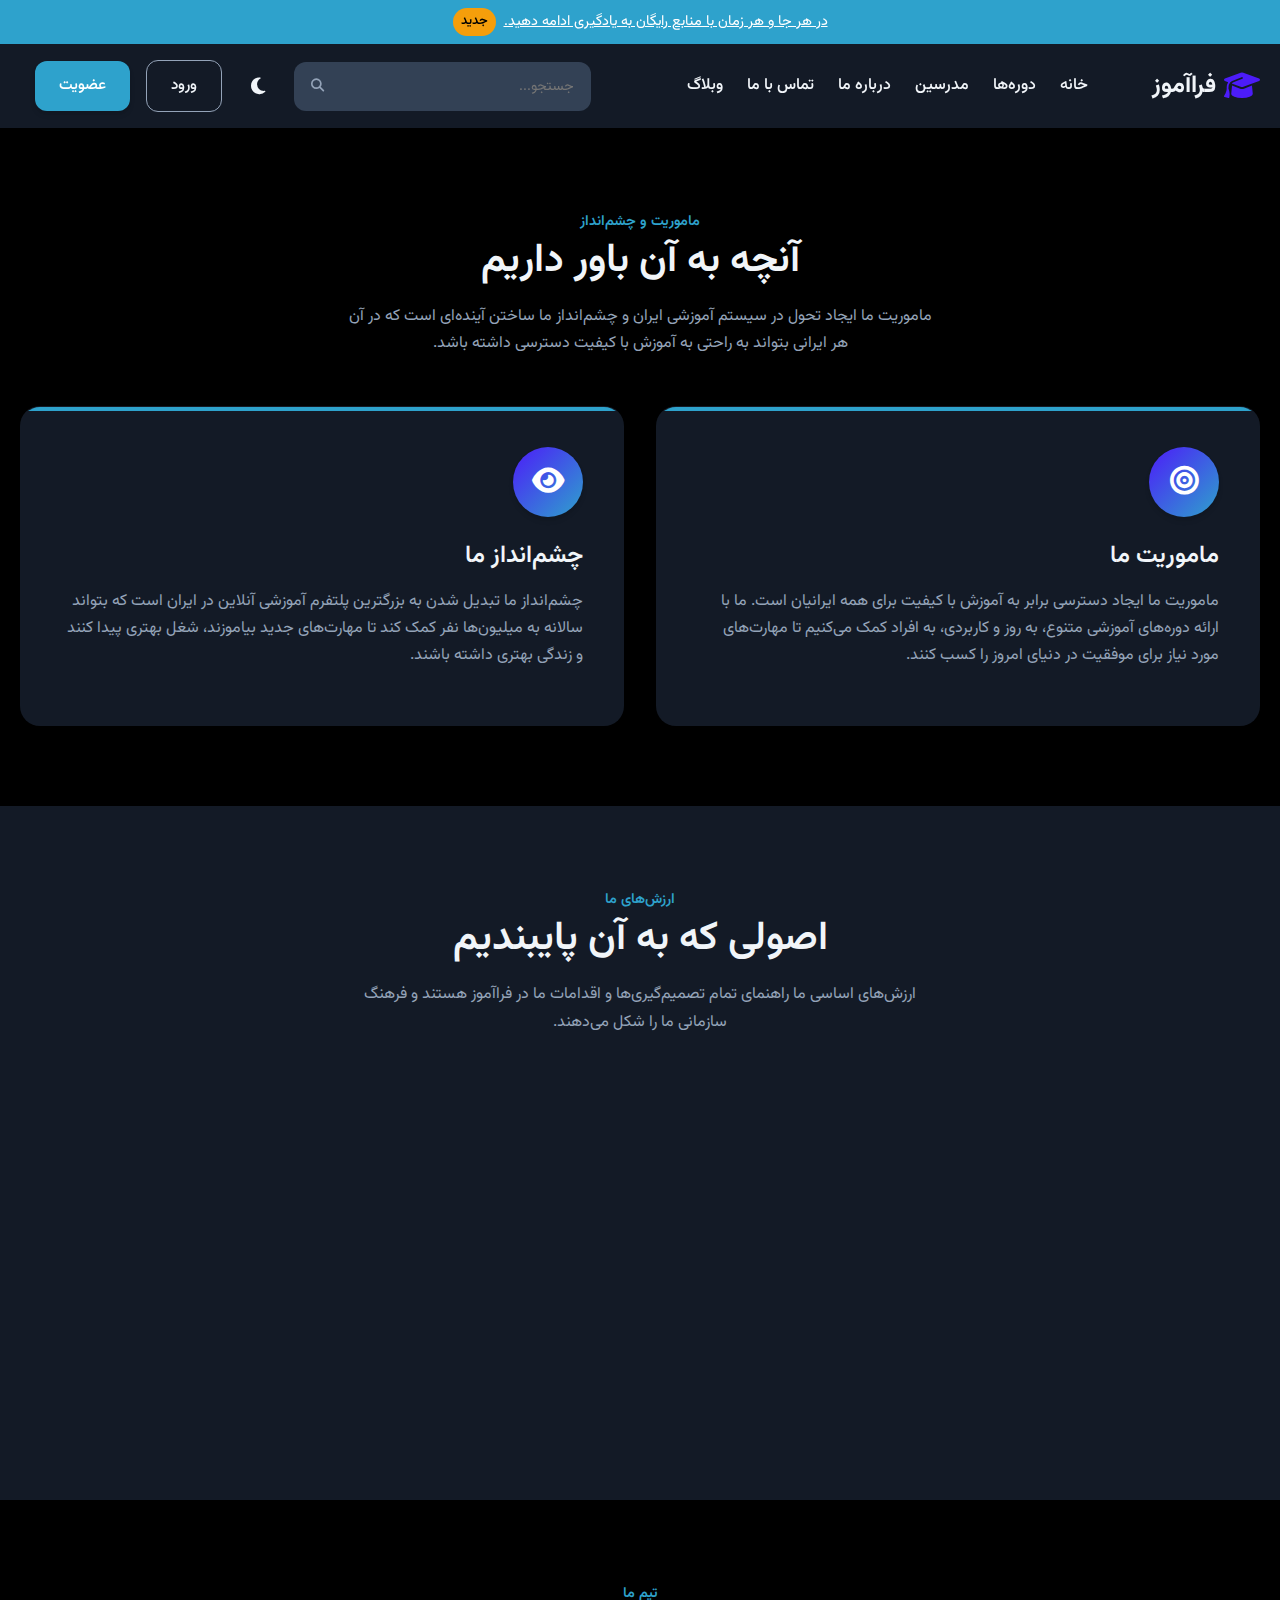
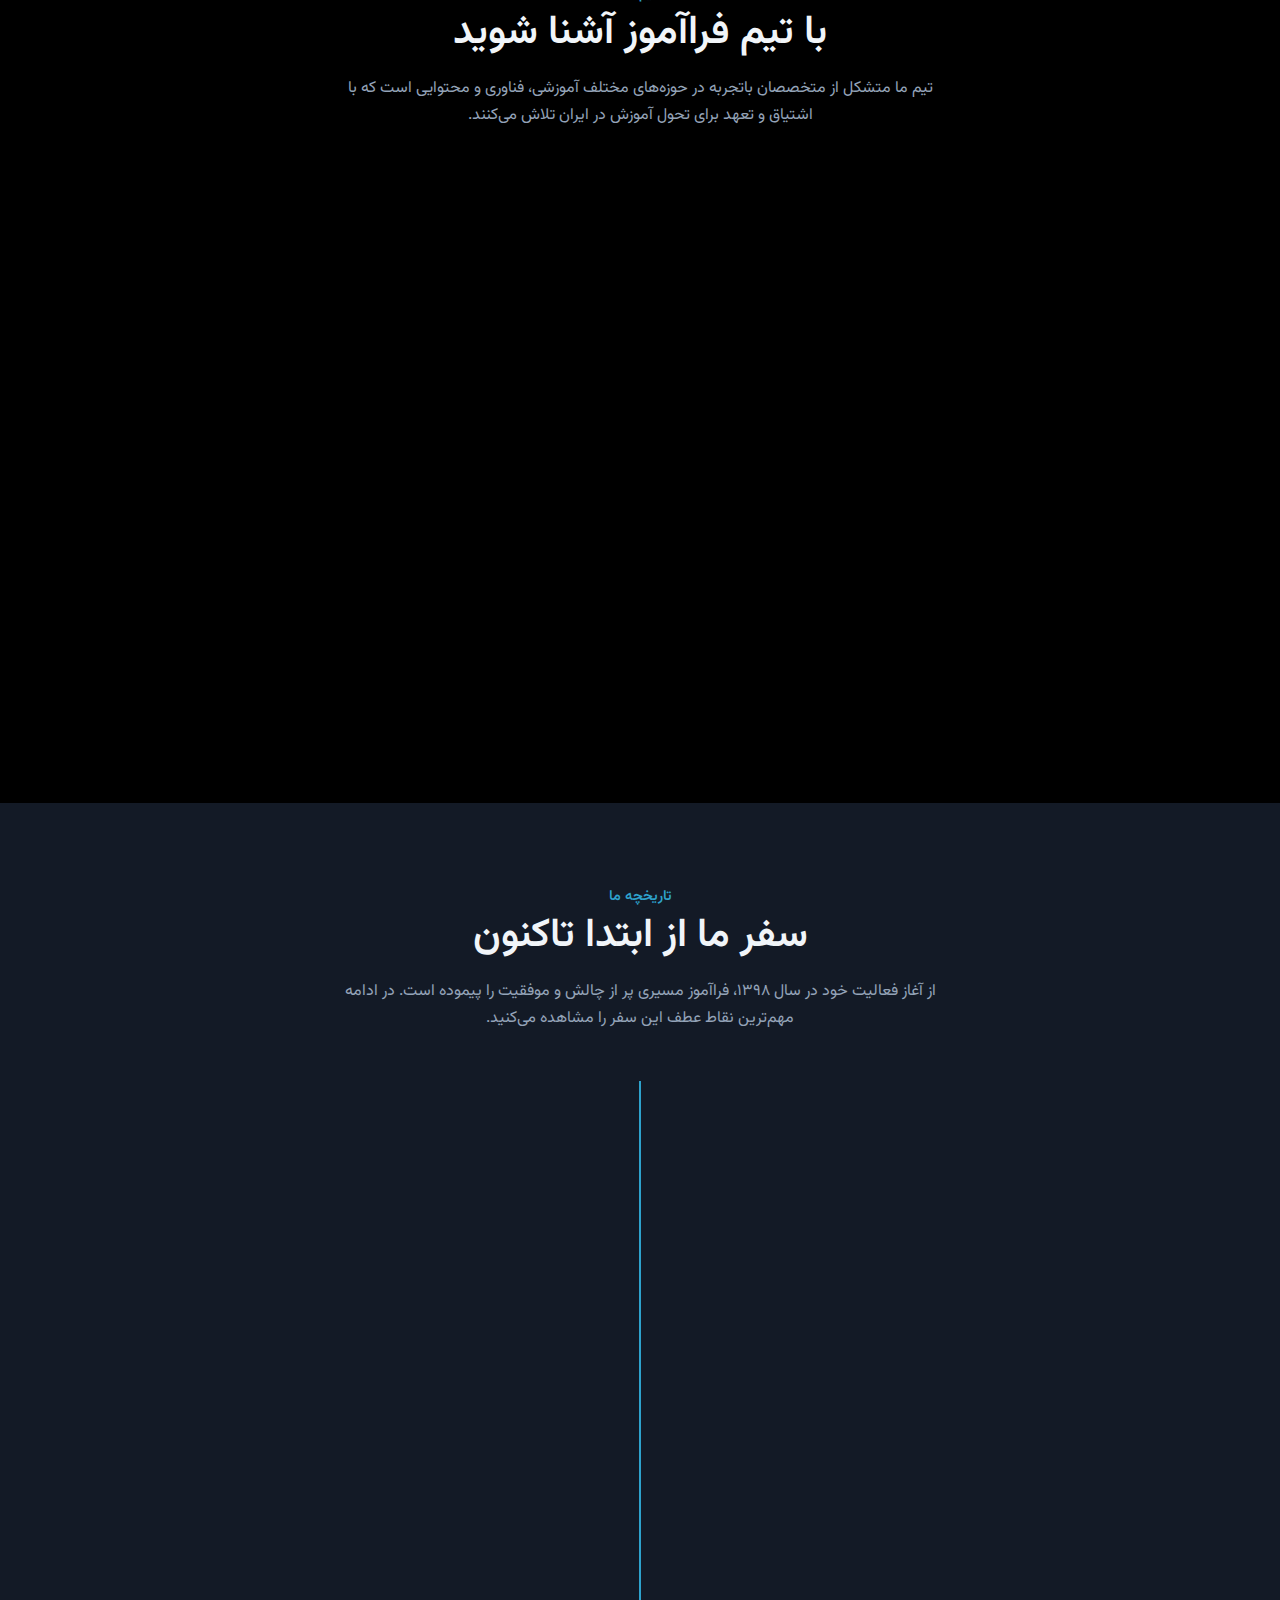
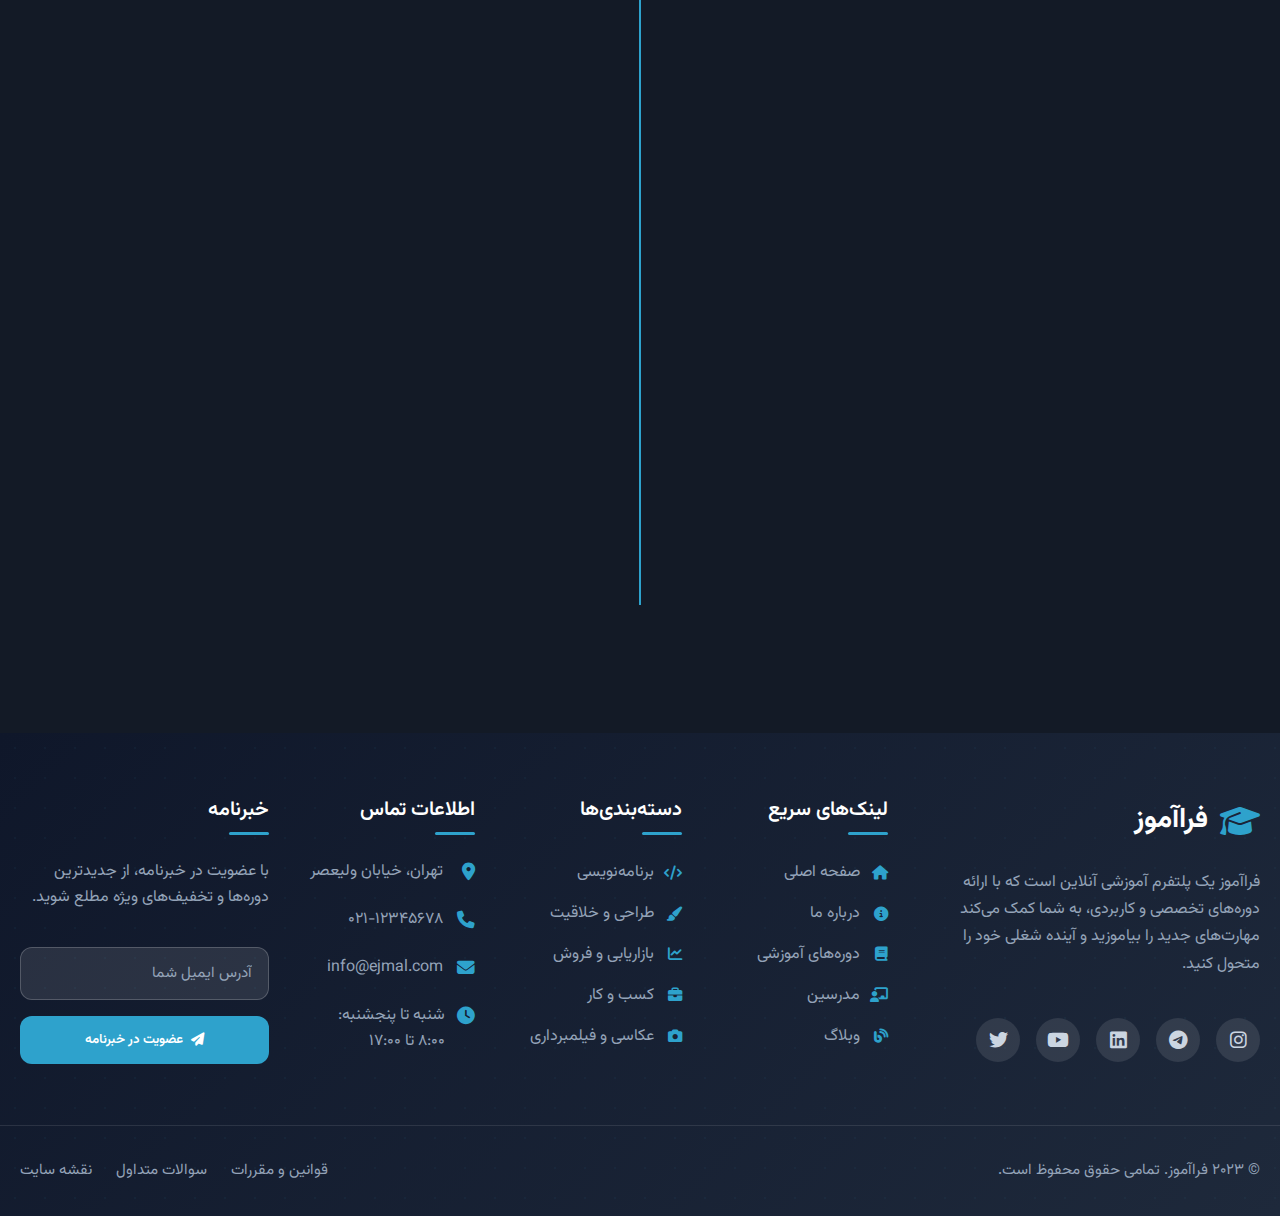
<file: __about.html>
<!DOCTYPE html>
<html dir="rtl" lang="fa-IR">
<head>
    <meta charset="UTF-8">
    <meta name="viewport" content="width=device-width, initial-scale=1">
    <title>درباره ما - فراآموز</title>
    <meta name="description" content="درباره سیستم آموزشی حرفه‌ای فراآموز و تیم ما">
    
        <!-- فونت‌های محلی -->
        <link rel="preload" href="./assets/fonts/vazirmatn/Vazirmatn-Regular.woff2" as="font" type="font/woff2" crossorigin>
        <link rel="preload" href="./assets/fonts/vazirmatn/Vazirmatn-Medium.woff2" as="font" type="font/woff2" crossorigin>
        <link rel="preload" href="./assets/fonts/vazirmatn/Vazirmatn-Bold.woff2" as="font" type="font/woff2" crossorigin>
    
        <!-- آیکون‌های محلی -->
        <link rel="stylesheet" href="./assets/icons/css/all.min.css">
        
    
    <!--css-->
    <link rel="stylesheet" href="./assets/css/style.css">

</head>

<body class="abouts-dark-theme">
    <!-- هدر -->
    <header class="abouts-page-header" id="abouts-page-header">
        <div class="abouts-top-bar">
            <div class="abouts-container">
                <div class="abouts-top-bar-content">
                    <a href="#" style="color: white; text-decoration: underline;">
                        <span>در هر جا و هر زمان با منابع رایگان به یادگیری ادامه دهید.</span>
                    </a>
                    <span class="abouts-top-bar-badge">جدید</span>
                </div>
            </div>
        </div>

        <div class="abouts-container">
            <div class="abouts-header-wrap">
                <!-- لوگو -->
                <a href="index.html" class="abouts-logo" id="abouts-main-logo">
                    <i class="fas fa-graduation-cap abouts-logo-icon"></i>
                    <span>فراآموز</span>
                </a>

                <!-- منوی اصلی دسکتاپ -->
                <div class="abouts-nav-container">
                    <nav>
                        <ul class="abouts-main-nav">
                            <li class="abouts-nav-item">
                                <a href="index.html" class="abouts-nav-link">خانه</a>
                            </li>
                            <li class="abouts-nav-item">
                                <a href="courses.html" class="abouts-nav-link">دوره‌ها</a>
                            </li>
                            <li class="abouts-nav-item">
                                <a href="instructors.html" class="abouts-nav-link">مدرسین</a>
                            </li>
                            <li class="abouts-nav-item">
                                <a href="about.html" class="abouts-nav-link ">درباره ما</a>
                            </li>
                            <li class="abouts-nav-item">
                                <a href="./contact.html" class="abouts-nav-link ">تماس با ما</a>
                            </li>
                            <li class="abouts-nav-item">
                                <a href="./blog.html" class="abouts-nav-link ">وبلاگ</a>
                            </li>
                        </ul>
                    </nav>

                    <!-- اقدامات هدر دسکتاپ -->
                    <div class="abouts-header-actions">
                        <!-- جستجو -->
                        <div class="abouts-search-container">
                            <div class="abouts-search-box">
                                <input type="text" class="abouts-search-input" placeholder="جستجو...">
                                <button class="abouts-search-btn">
                                    <i class="fas fa-search"></i>
                                </button>
                            </div>
                        </div>

                        <!-- تغییر تم -->
                        <button class="abouts-theme-toggle" id="abouts-theme-toggle">
                            <i class="fas fa-moon"></i>
                        </button>

                        <!-- دکمه‌های کاربر -->
                        <a href="login.html" class="abouts-btn abouts-btn-secondary">ورود</a>
                        <a href="register.html" class="abouts-btn abouts-btn-primary">عضویت</a>
                    </div>
                </div>

                <!-- منوی موبایل -->
                <button class="abouts-mobile-menu-toggle" id="abouts-mobile-menu-toggle">
                    <div class="abouts-hamburger-lines">
                        <span class="abouts-hamburger-line"></span>
                        <span class="abouts-hamburger-line"></span>
                        <span class="abouts-hamburger-line"></span>
                    </div>
                </button>
            </div>
        </div>
        
        <!-- منوی موبایل -->
        <div class="abouts-mobile-nav-container" id="abouts-mobile-nav-container">
            <nav>
                <ul class="abouts-mobile-nav">
                    <li class="abouts-mobile-nav-item">
                        <a href="index.html" class="abouts-mobile-nav-link">
                            <i class="fas fa-home"></i>
                            <span>خانه</span>
                        </a>
                    </li>
                    <li class="abouts-mobile-nav-item">
                        <a href="courses.html" class="abouts-mobile-nav-link">
                            <i class="fas fa-book"></i>
                            <span>دوره‌ها</span>
                        </a>
                    </li>
                    <li class="abouts-mobile-nav-item">
                        <a href="instructors.html" class="abouts-mobile-nav-link">
                            <i class="fas fa-chalkboard-teacher"></i>
                            <span>مدرسین</span>
                        </a>
                    </li>
                    <li class="abouts-mobile-nav-item">
                        <a href="about.html" class="abouts-mobile-nav-link">
                            <i class="fas fa-info-circle"></i>
                            <span>درباره ما</span>
                        </a>
                    </li>
                    <li class="abouts-mobile-nav-item">
                        <a href="faq.html" class="abouts-mobile-nav-link active">
                            <i class="fas fa-question-circle"></i>
                            <span>سوالات متداول</span>
                        </a>
                    </li>
                    <li class="abouts-mobile-nav-item">
                        <a href="contact.html" class="abouts-mobile-nav-link">
                            <i class="fas fa-envelope"></i>
                            <span>تماس با ما</span>
                        </a>
                    </li>
                </ul>
            </nav>

            <!-- اقدامات هدر موبایل -->
            <div class="abouts-mobile-header-actions">
                <!-- جستجو -->
                <div class="abouts-mobile-search-box">
                    <input type="text" class="abouts-mobile-search-input" placeholder="جستجو...">
                    <button class="abouts-mobile-search-btn">
                        <i class="fas fa-search"></i>
                    </button>
                </div>

                <!-- تغییر تم - مخفی شده در موبایل -->
                <button class="abouts-theme-toggle abouts-mobile-theme-toggle" id="abouts-mobile-theme-toggle" style="display: none;">
                    <i class="fas fa-moon"></i>
                </button>

                <!-- دکمه‌های کاربر -->
                <div class="abouts-mobile-auth-buttons">
                    <a href="login.html" class="abouts-btn abouts-btn-secondary" style="width: 100%; margin-bottom: 0.5rem;">ورود</a>
                    <a href="register.html" class="abouts-btn abouts-btn-primary" style="width: 100%;">عضویت</a>
                </div>
            </div>
        </div>
        
        <!-- overlay برای منوی موبایل -->
        <div class="abouts-mobile-menu-overlay" id="abouts-mobile-menu-overlay"></div>
    </header>

    <!-- بخش ماموریت و چشم‌انداز -->
    <section class="abouts-mission-vision">
        <div class="abouts-container">
            <div class="abouts-section-header">
                <span class="abouts-section-subtitle">ماموریت و چشم‌انداز</span>
                <h2 class="abouts-section-title">آنچه به آن باور داریم</h2>
                <p class="abouts-section-description">
                    ماموریت ما ایجاد تحول در سیستم آموزشی ایران و چشم‌انداز ما ساختن آینده‌ای است 
                    که در آن هر ایرانی بتواند به راحتی به آموزش با کیفیت دسترسی داشته باشد.
                </p>
            </div>
            
            <div class="abouts-mission-vision-grid">
                <div class="abouts-mission-card">
                    <div class="abouts-card-icon">
                        <i class="fas fa-bullseye"></i>
                    </div>
                    <h3 class="abouts-card-title">ماموریت ما</h3>
                    <p class="abouts-card-description">
                        ماموریت ما ایجاد دسترسی برابر به آموزش با کیفیت برای همه ایرانیان است. 
                        ما با ارائه دوره‌های آموزشی متنوع، به روز و کاربردی، به افراد کمک می‌کنیم 
                        تا مهارت‌های مورد نیاز برای موفقیت در دنیای امروز را کسب کنند.
                    </p>
                </div>
                
                <div class="abouts-vision-card">
                    <div class="abouts-card-icon">
                        <i class="fas fa-eye"></i>
                    </div>
                    <h3 class="abouts-card-title">چشم‌انداز ما</h3>
                    <p class="abouts-card-description">
                        چشم‌انداز ما تبدیل شدن به بزرگترین پلتفرم آموزشی آنلاین در ایران است 
                        که بتواند سالانه به میلیون‌ها نفر کمک کند تا مهارت‌های جدید بیاموزند، 
                        شغل بهتری پیدا کنند و زندگی بهتری داشته باشند.
                    </p>
                </div>
            </div>
        </div>
    </section>

    <!-- بخش ارزش‌ها -->
    <section class="abouts-values-section">
        <div class="abouts-container">
            <div class="abouts-section-header">
                <span class="abouts-section-subtitle">ارزش‌های ما</span>
                <h2 class="abouts-section-title">اصولی که به آن پایبندیم</h2>
                <p class="abouts-section-description">
                    ارزش‌های اساسی ما راهنمای تمام تصمیم‌گیری‌ها و اقدامات ما در فراآموز هستند 
                    و فرهنگ سازمانی ما را شکل می‌دهند.
                </p>
            </div>
            
            <div class="abouts-values-grid">
                <div class="abouts-value-card">
                    <div class="abouts-value-icon">
                        <i class="fas fa-graduation-cap"></i>
                    </div>
                    <h3 class="abouts-value-title">کیفیت آموزشی</h3>
                    <p class="abouts-value-description">
                        ما به ارائه آموزش با بالاترین کیفیت متعهد هستیم و تمام دوره‌های ما 
                        توسط متخصصان باتجربه طراحی و تدریس می‌شوند.
                    </p>
                </div>
                
                <div class="abouts-value-card">
                    <div class="abouts-value-icon">
                        <i class="fas fa-handshake"></i>
                    </div>
                    <h3 class="abouts-value-title">تعهد به دانشجو</h3>
                    <p class="abouts-value-description">
                        موفقیت دانشجویان اولویت اصلی ماست. ما پشتیبانی کامل و راهنمایی 
                        شخصی شده برای هر دانشجو ارائه می‌دهیم.
                    </p>
                </div>
                
                <div class="abouts-value-card">
                    <div class="abouts-value-icon">
                        <i class="fas fa-lightbulb"></i>
                    </div>
                    <h3 class="abouts-value-title">نوآوری</h3>
                    <p class="abouts-value-description">
                        ما دائماً در حال بهبود و نوآوری در روش‌های آموزشی و فناوری‌های 
                        مورد استفاده خود هستیم تا بهترین تجربه یادگیری را ارائه دهیم.
                    </p>
                </div>
                
                <div class="abouts-value-card">
                    <div class="abouts-value-icon">
                        <i class="fas fa-users"></i>
                    </div>
                    <h3 class="abouts-value-title">جامعه‌گرایی</h3>
                    <p class="abouts-value-description">
                        ما به ایجاد جامعه‌ای از یادگیرندگان متعهدیم که از یکدیگر حمایت کرده 
                        و با هم رشد می‌کنند.
                    </p>
                </div>
            </div>
        </div>
    </section>

    <!-- بخش تیم -->
    <section class="abouts-team-section">
        <div class="abouts-container">
            <div class="abouts-section-header">
                <span class="abouts-section-subtitle">تیم ما</span>
                <h2 class="abouts-section-title">با تیم فراآموز آشنا شوید</h2>
                <p class="abouts-section-description">
                    تیم ما متشکل از متخصصان باتجربه در حوزه‌های مختلف آموزشی، فناوری و محتوایی است 
                    که با اشتیاق و تعهد برای تحول آموزش در ایران تلاش می‌کنند.
                </p>
            </div>
            
            <div class="abouts-team-grid">
                <div class="abouts-team-card">
                    <div class="abouts-team-image">
                        <img src="./assets/images/me2.png" alt="مدیرعامل">
                    </div>
                    <div class="abouts-team-content">
                        <h3 class="abouts-team-name">دکتر علی رضایی</h3>
                        <div class="abouts-team-role">مدیرعامل و بنیان‌گذار</div>
                        <p class="abouts-team-description">
                            دکتر رضایی با بیش از ۱۵ سال تجربه در حوزه آموزش و فناوری، 
                            بنیان‌گذار و رهبر تیم فراآموز است.
                        </p>
                        <div class="abouts-team-social">
                            <a href="#" class="abouts-social-link">
                                <i class="fab fa-linkedin"></i>
                            </a>
                            <a href="#" class="abouts-social-link">
                                <i class="fab fa-twitter"></i>
                            </a>
                            <a href="#" class="abouts-social-link">
                                <i class="fas fa-envelope"></i>
                            </a>
                        </div>
                    </div>
                </div>
                
                <div class="abouts-team-card">
                    <div class="abouts-team-image">
                        <img src=".//assets/images/me.png" alt="مدیر فنی">
                    </div>
                    <div class="abouts-team-content">
                        <h3 class="abouts-team-name">مریم کریمی</h3>
                        <div class="abouts-team-role">مدیر فنی</div>
                        <p class="abouts-team-description">
                            مریم با ۱۰ سال تجربه در توسعه پلتفرم‌های آموزشی، 
                            مسئولیت فنی پلتفرم فراآموز را بر عهده دارد.
                        </p>
                        <div class="abouts-team-social">
                            <a href="#" class="abouts-social-link">
                                <i class="fab fa-linkedin"></i>
                            </a>
                            <a href="#" class="abouts-social-link">
                                <i class="fab fa-github"></i>
                            </a>
                            <a href="#" class="abouts-social-link">
                                <i class="fas fa-envelope"></i>
                            </a>
                        </div>
                    </div>
                </div>
                
                <div class="abouts-team-card">
                    <div class="abouts-team-image">
                        <img src="./assets/images/me3.jpg" alt="مدیر محتوا">
                    </div>
                    <div class="abouts-team-content">
                        <h3 class="abouts-team-name">رضا نوروزی</h3>
                        <div class="abouts-team-role">مدیر محتوای آموزشی</div>
                        <p class="abouts-team-description">
                            رضا با سابقه تدریس در دانشگاه و طراحی دوره‌های آموزشی، 
                            کیفیت محتوای آموزشی فراآموز را تضمین می‌کند.
                        </p>
                        <div class="abouts-team-social">
                            <a href="#" class="abouts-social-link">
                                <i class="fab fa-linkedin"></i>
                            </a>
                            <a href="#" class="abouts-social-link">
                                <i class="fab fa-twitter"></i>
                            </a>
                            <a href="#" class="abouts-social-link">
                                <i class="fas fa-envelope"></i>
                            </a>
                        </div>
                    </div>
                </div>
            </div>
        </div>
    </section>

    <!-- بخش تاریخچه -->
    <section class="abouts-history-section">
        <div class="abouts-container">
            <div class="abouts-section-header">
                <span class="abouts-section-subtitle">تاریخچه ما</span>
                <h2 class="abouts-section-title">سفر ما از ابتدا تاکنون</h2>
                <p class="abouts-section-description">
                    از آغاز فعالیت خود در سال ۱۳۹۸، فراآموز مسیری پر از چالش و موفقیت را پیموده است. 
                    در ادامه مهم‌ترین نقاط عطف این سفر را مشاهده می‌کنید.
                </p>
            </div>
            
            <div class="abouts-timeline">
                <div class="abouts-timeline-item">
                    <div class="abouts-timeline-content">
                        <div class="abouts-timeline-year">۱۳۹۸</div>
                        <h3 class="abouts-timeline-title">تأسیس فراآموز</h3>
                        <p class="abouts-timeline-description">
                            ایده اولیه فراآموز توسط دکتر علی رضایی مطرح و تیم کوچکی برای 
                            توسعه پلتفرم اولیه تشکیل شد.
                        </p>
                    </div>
                </div>
                
                <div class="abouts-timeline-item">
                    <div class="abouts-timeline-content">
                        <div class="abouts-timeline-year">۱۳۹۹</div>
                        <h3 class="abouts-timeline-title">راه‌اندازی نسخه اول</h3>
                        <p class="abouts-timeline-description">
                            اولین نسخه پلتفرم فراآموز با ۵۰ دوره آموزشی و ۲۰ مدرس راه‌اندازی شد 
                            و در اولین ماه بیش از ۱۰۰۰ دانشجو جذب کرد.
                        </p>
                    </div>
                </div>
                
                <div class="abouts-timeline-item">
                    <div class="abouts-timeline-content">
                        <div class="abouts-timeline-year">۱۴۰۰</div>
                        <h3 class="abouts-timeline-title">توسعه پلتفرم موبایل</h3>
                        <p class="abouts-timeline-description">
                            اپلیکیشن موبایل فراآموز برای سیستم‌عامل‌های اندروید و iOS 
                            توسعه یافت و دسترسی به آموزش را آسان‌تر کرد.
                        </p>
                    </div>
                </div>
                
                <div class="abouts-timeline-item">
                    <div class="abouts-timeline-content">
                        <div class="abouts-timeline-year">۱۴۰۱</div>
                        <h3 class="abouts-timeline-title">همکاری با دانشگاه‌ها</h3>
                        <p class="abouts-timeline-description">
                            فراآموز با ۵ دانشگاه معتبر کشور همکاری کرد تا دوره‌های آموزشی 
                            معتبر و گواهینامه‌های دانشگاهی ارائه دهد.
                        </p>
                    </div>
                </div>
                
                <div class="abouts-timeline-item">
                    <div class="abouts-timeline-content">
                        <div class="abouts-timeline-year">۱۴۰۲</div>
                        <h3 class="abouts-timeline-title">دستیابی به ۱۵۰,۰۰۰ دانشجو</h3>
                        <p class="abouts-timeline-description">
                            فراآموز به مرز ۱۵۰,۰۰۰ دانشجوی فعال رسید و به یکی از 
                            بزرگترین پلتفرم‌های آموزشی ایران تبدیل شد.
                        </p>
                    </div>
                </div>
            </div>
        </div>
    </section>

    <!-- فوتر -->
    <footer class="abouts-modern-footer">
        <div class="abouts-footer-background">
            <div class="abouts-footer-pattern"></div>
        </div>
        
        <div class="abouts-footer-container">
            <div class="abouts-footer-main">
                <!-- ستون اول: درباره ما -->
                <div class="abouts-footer-col">
                    <a href="index.html" class="abouts-footer-logo">
                        <i class="fas fa-graduation-cap abouts-footer-logo-icon"></i>
                        <span>فراآموز</span>
                    </a>
                    <p class="abouts-footer-description">
                        فراآموز یک پلتفرم آموزشی آنلاین است که با ارائه دوره‌های تخصصی و کاربردی، 
                        به شما کمک می‌کند مهارت‌های جدید را بیاموزید و آینده شغلی خود را متحول کنید.
                    </p>
                    <div class="abouts-footer-social">
                        <a href="#" class="abouts-social-link" aria-label="اینستاگرام">
                            <i class="fab fa-instagram"></i>
                        </a>
                        <a href="#" class="abouts-social-link" aria-label="تلگرام">
                            <i class="fab fa-telegram"></i>
                        </a>
                        <a href="#" class="abouts-social-link" aria-label="لینکدین">
                            <i class="fab fa-linkedin"></i>
                        </a>
                        <a href="#" class="abouts-social-link" aria-label="یوتیوب">
                            <i class="fab fa-youtube"></i>
                        </a>
                        <a href="#" class="abouts-social-link" aria-label="توییتر">
                            <i class="fab fa-twitter"></i>
                        </a>
                    </div>
                </div>
                
                <!-- ستون دوم: لینک‌های سریع -->
                <div class="abouts-footer-col">
                    <h3>لینک‌های سریع</h3>
                    <ul class="abouts-footer-links">
                        <li><a href="index.html"><i class="fas fa-home"></i> صفحه اصلی</a></li>
                        <li><a href="about.html"><i class="fas fa-info-circle"></i> درباره ما</a></li>
                        <li><a href="courses.html"><i class="fas fa-book"></i> دوره‌های آموزشی</a></li>
                        <li><a href="instructors.html"><i class="fas fa-chalkboard-teacher"></i> مدرسین</a></li>
                        <li><a href="blog.html"><i class="fas fa-blog"></i> وبلاگ</a></li>
                    </ul>
                </div>
                
                <!-- ستون سوم: دسته‌بندی‌ها -->
                <div class="abouts-footer-col">
                    <h3>دسته‌بندی‌ها</h3>
                    <ul class="abouts-footer-links">
                        <li><a href="#"><i class="fas fa-code"></i> برنامه‌نویسی</a></li>
                        <li><a href="#"><i class="fas fa-paint-brush"></i> طراحی و خلاقیت</a></li>
                        <li><a href="#"><i class="fas fa-chart-line"></i> بازاریابی و فروش</a></li>
                        <li><a href="#"><i class="fas fa-briefcase"></i> کسب و کار</a></li>
                        <li><a href="#"><i class="fas fa-camera"></i> عکاسی و فیلمبرداری</a></li>
                    </ul>
                </div>
                
                <!-- ستون چهارم: اطلاعات تماس -->
                <div class="abouts-footer-col">
                    <h3>اطلاعات تماس</h3>
                    <ul class="abouts-footer-contact">
                        <li>
                            <i class="fas fa-map-marker-alt"></i>
                            <span>تهران، خیابان ولیعصر</span>
                        </li>
                        <li>
                            <i class="fas fa-phone"></i>
                            <span>۰۲۱-۱۲۳۴۵۶۷۸</span>
                        </li>
                        <li>
                            <i class="fas fa-envelope"></i>
                            <span>info@ejmal.com</span>
                        </li>
                        <li>
                            <i class="fas fa-clock"></i>
                            <span>شنبه تا پنجشنبه: ۸:۰۰ تا ۱۷:۰۰</span>
                        </li>
                    </ul>
                </div>
                
                <!-- ستون پنجم: خبرنامه -->
                <div class="abouts-footer-col">
                    <h3>خبرنامه</h3>
                    <p class="abouts-newsletter-text">
                        با عضویت در خبرنامه، از جدیدترین دوره‌ها و تخفیف‌های ویژه مطلع شوید.
                    </p>
                    <div class="abouts-footer-newsletter">
                        <form class="abouts-newsletter-form">
                            <input type="email" class="abouts-newsletter-input" placeholder="آدرس ایمیل شما" required>
                            <button type="submit" class="abouts-btn-newsletter">
                                <i class="fas fa-paper-plane"></i>
                                <span>عضویت در خبرنامه</span>
                            </button>
                        </form>
                    </div>
                </div>
            </div>
        </div>
        
        <!-- بخش پایین فوتر -->
        <div class="abouts-footer-bottom">
            <div class="abouts-footer-container">
                <div class="abouts-footer-bottom-content">
                    <div class="abouts-footer-copyright">
                        © ۲۰۲۳ فراآموز. تمامی حقوق محفوظ است.
                    </div>
                    <div class="abouts-footer-bottom-links">
                        <a href="terms.html">قوانین و مقررات</a>
                        <a href="faq.html">سوالات متداول</a>
                        <a href="contact.html">نقشه سایت</a>
                    </div>
                </div>
            </div>
        </div>
    </footer>
  

    <script src="./assets/js/dashboard.js"></script>

</body>
</html>
</file>
